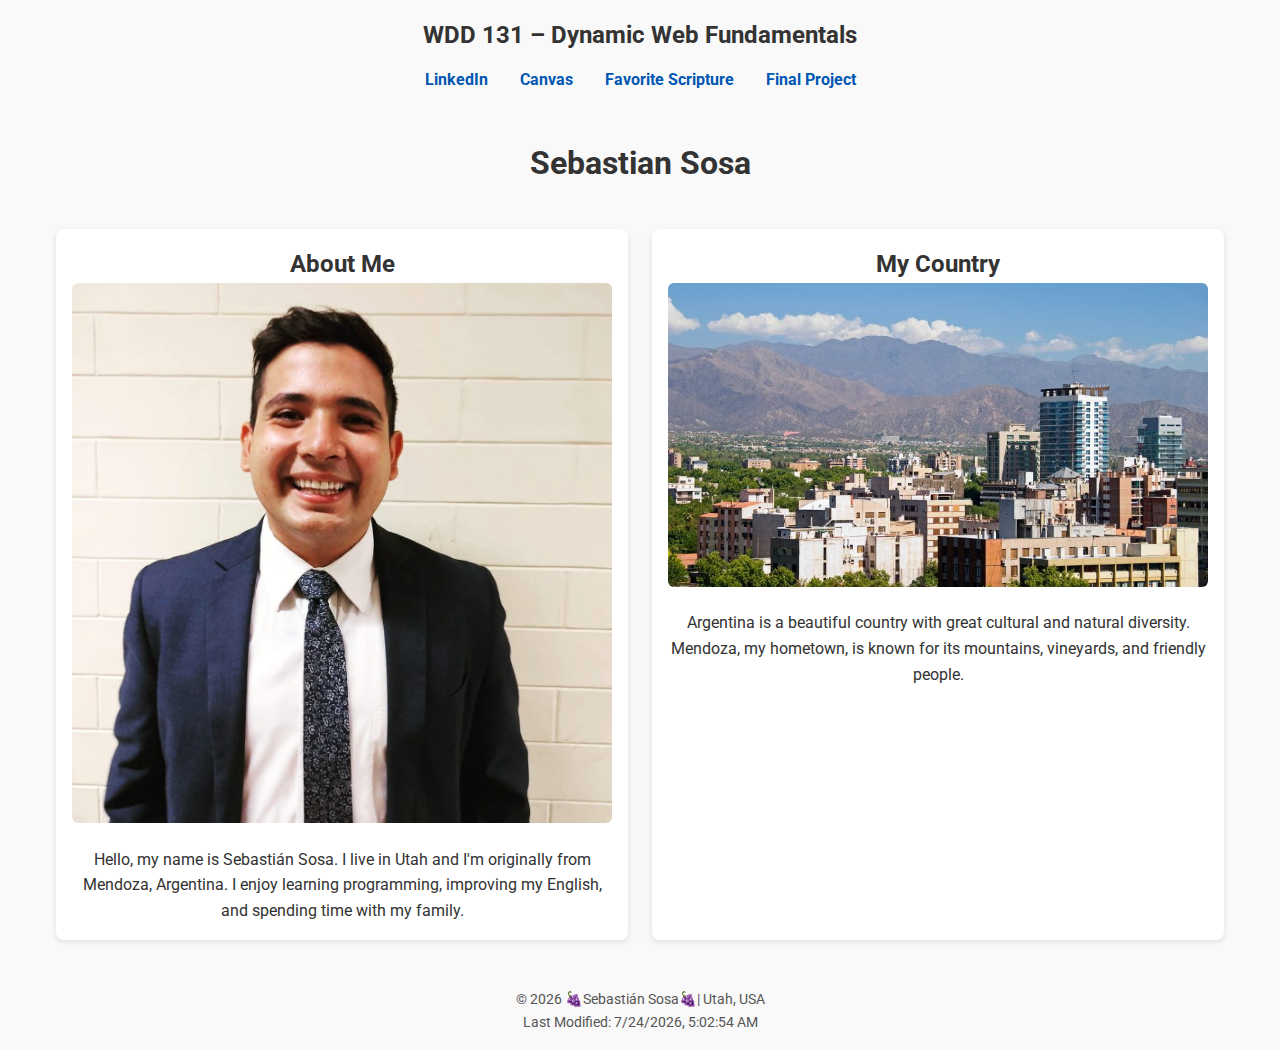
<file: index.html>
<!DOCTYPE html>
<html lang="en-US">

<head>
    <meta charset="UTF-8">
    <meta name="viewport" content="width=device-width, initial-scale=1.0">
    <title>WDD 131 – Dynamic Web Fundamentals – Sebastian Sosa</title>
    <meta name="description" content="WDD 131 – Fundamentals of Dynamic Web Development. Sebastián Sosa's website with links to course materials, projects, and study resources.">
    <meta name="author" content="Juan Diego Sebastian Sosa">
    <!--- google font -->
    <link rel="preconnect" href="https://fonts.googleapis.com">
    <link rel="preconnect" href="https://fonts.gstatic.com" crossorigin>
    <link href="https://fonts.googleapis.com/css2?family=Roboto&display=swap" rel="stylesheet">
    <!-- ccs and js -->
    <link rel="stylesheet" href="styles/base.css">
    <script src="scripts/getdates.js" defer></script>

    
</head>

<body>
    <header>
        <span id="course-title"> WDD 131 – Dynamic Web Fundamentals</span>
        <nav>
            <a href="https://www.linkedin.com/" target="_blank">LinkedIn</a>
            <a href="https://byupw.instructure.com/" target="_blank">Canvas</a>
            <a href="https://www.churchofjesuschrist.org/study/scriptures/bofm/alma/37.6-7" target="_blank">Favorite Scripture</a>
            <a href="#">Final Project</a>
        </nav>
    </header>
    <main>
        <h1>Sebastian Sosa</h1>
        <section class="card">
            <h2>About Me</h2>
            <img src="images/me.jpg" alt="Photo of Sebastian Sosa">
            <p>Hello, my name is Sebastián Sosa. I live in Utah and I'm originally from Mendoza, Argentina. I enjoy learning
            programming, improving my English, and spending time with my family.</p>
        </section>
        <section class="card">
            <h2>My Country</h2>
            <img src="images/mendoza-city.jpg" alt="city of mendoza">
            <p>Argentina is a beautiful country with great cultural and natural diversity.
            Mendoza, my hometown, is known for its mountains, vineyards, and friendly people.</p>

        </section>
    </main>
    <footer>
        <p>© <span id="currentyear"></span> 🍇Sebastián Sosa🍇| Utah, USA</p>
        <p id="lastModified"></p>
    </footer>



</body>

</html>
</file>
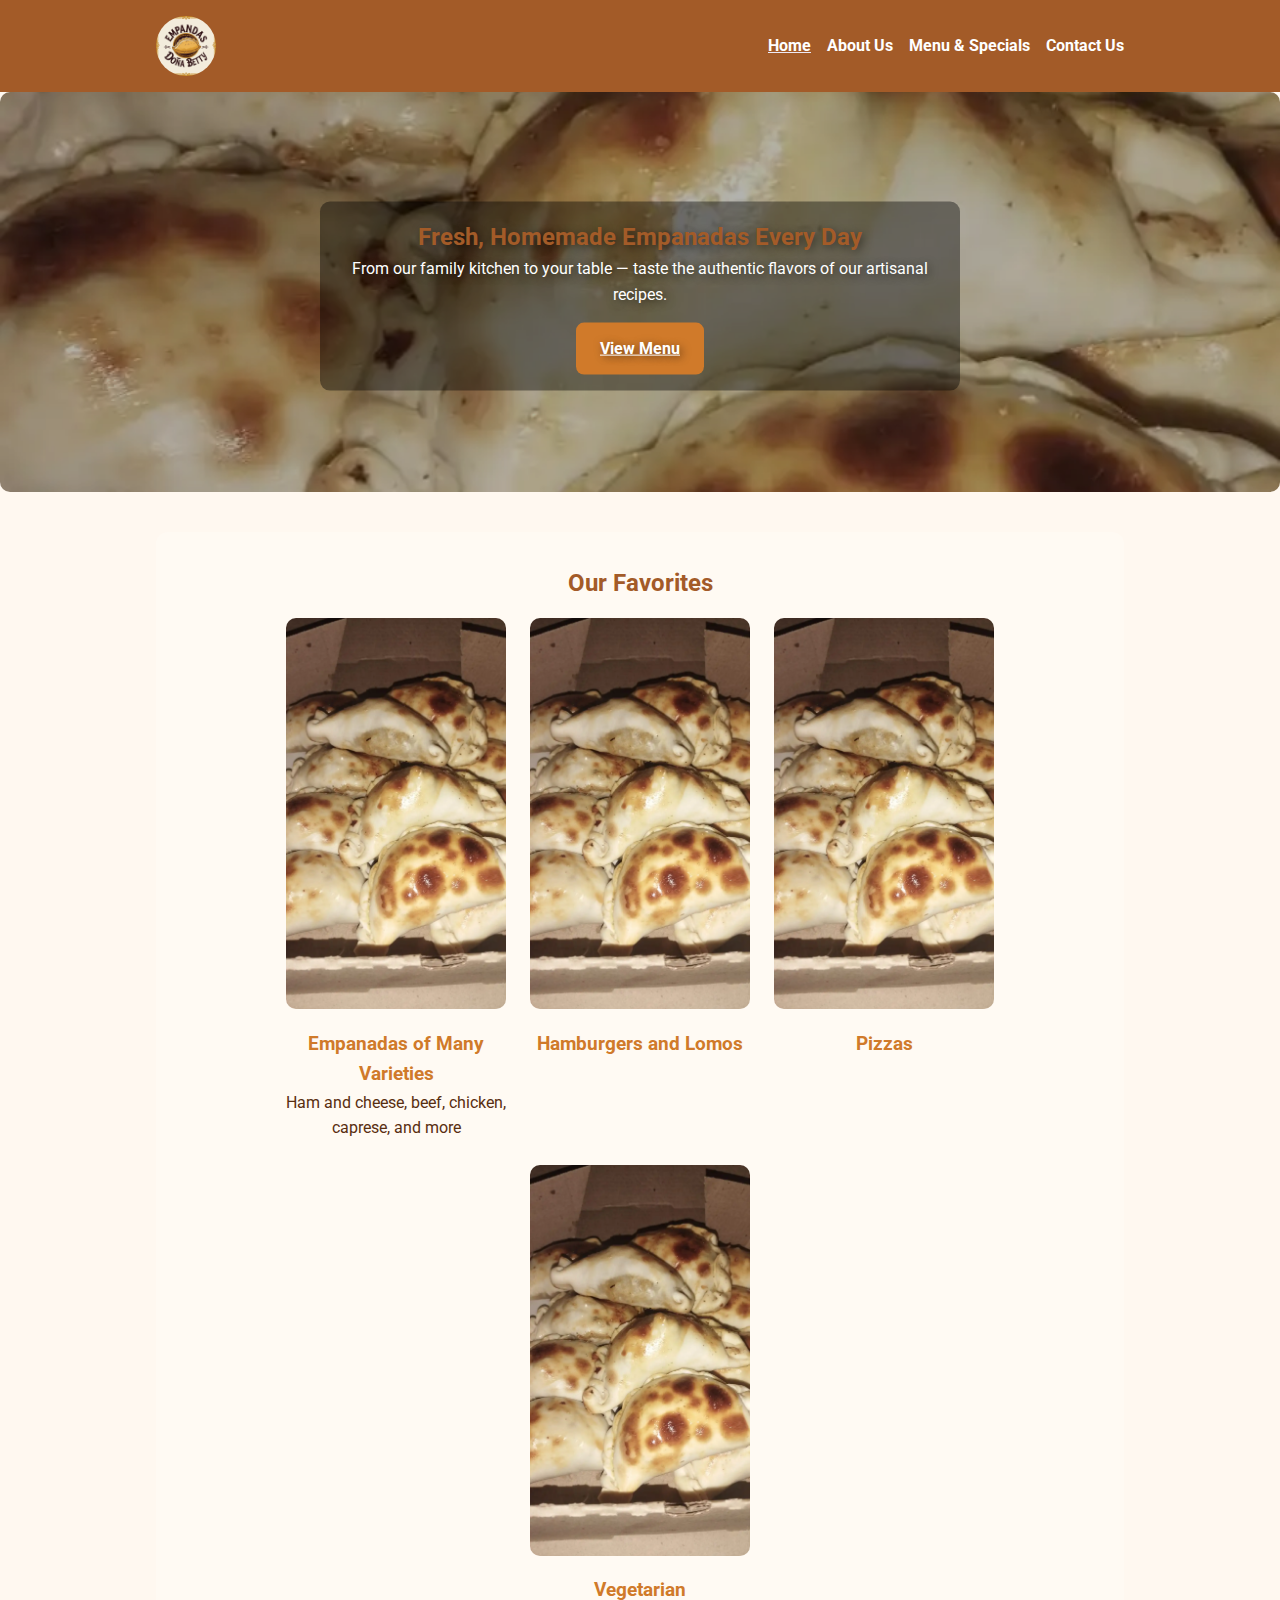
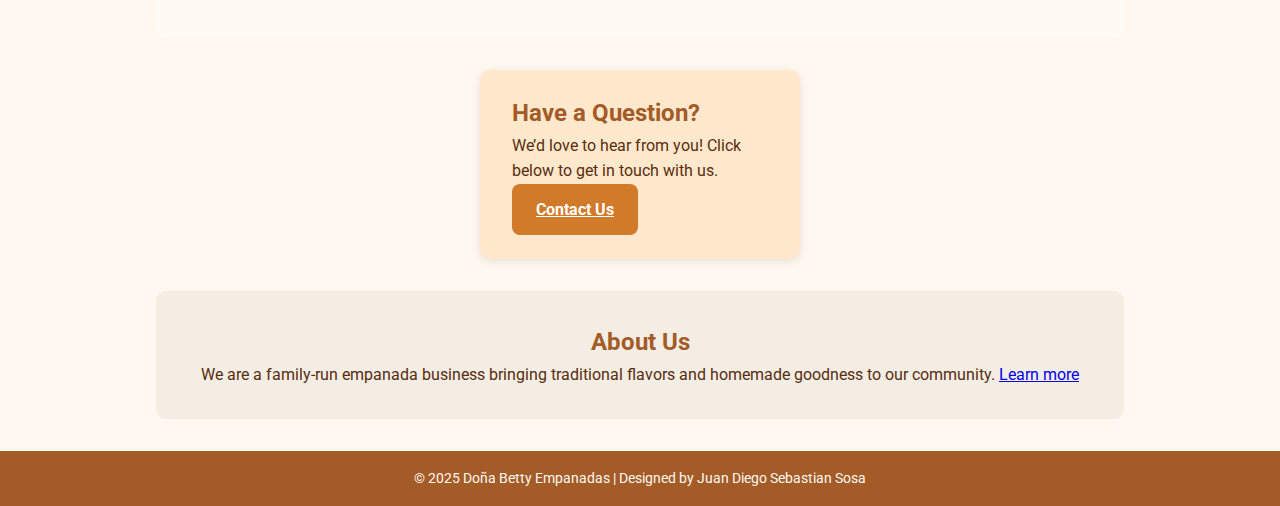
<file: project/index.html>
<!DOCTYPE html>
<html lang="en">

<head>
    <meta charset="UTF-8">
    <meta name="viewport" content="width=device-width, initial-scale=1.0">
    <title>Doña Betty Empanadas - Home</title>
    <meta name="description" content="Website for a small empanada business">
    <meta name="author" content="Juan Diego Sebastian Sosa">
    <link href="https://fonts.googleapis.com/css2?family=Roboto:wght@400;700&display=swap" rel="stylesheet">
    <link rel="stylesheet" href="styles/restaurant.css">
    <script src="scripts/restaurant.js" defer></script>
</head>

<body>

    <!-- Header -->
    <header>
        <div class="header-container">
            <div class="logo-title">
                <img src="images/logo.webp" alt="Doña Betty Logo">
                <h1>Doña Betty Empanadas</h1>
            </div>
            <nav>
                <div class="hamburger" id="hamburger">
                    <div></div>
                    <div></div>
                    <div></div>
                </div>
                <ul id="nav-links">
                    <li><a href="index.html">Home</a></li>
                    <li><a href="about.html">About Us</a></li>
                    <li><a href="menu.html">Menu & Specials</a></li>
                    <li><a href="contact.html">Contact Us</a></li>
                </ul>
            </nav>
        </div>
    </header>

    <!-- Hero Section -->
    <section id="hero-section" class="hero">
        <img src="images/empanada-hero.webp" alt="A delicious display of fresh empanadas" loading="lazy">
        <div class="hero-text">
            <h2>Fresh, Homemade Empanadas Every Day</h2>
            <p>From our family kitchen to your table — taste the authentic flavors of our artisanal recipes.</p>
            <a href="menu.html" class="btn">View Menu</a>
        </div>
    </section>

    <!-- Main Content -->
    <main>
        <!-- Featured Empanadas -->
        <section id="featured-section" class="featured">
            <h2>Our Favorites</h2>
            <div class="featured-items">
                <div class="item">
                    <img src="images/empanada-hero.webp" alt="Beef Empanada">
                    <h3>Empanadas of Many Varieties</h3>
                    <p>Ham and cheese, beef, chicken, caprese, and more</p>
                </div>
                <div class="item">
                    <img src="images/empanada-hero.webp" alt="hamburger and losoms">
                    <h3>Hamburgers and Lomos</h3>
                </div>
                <div class="item">
                    <img src="images/empanada-hero.webp" alt="pizza">
                    <h3>Pizzas</h3>
                </div>
                <div class="item">
                    <img src="images/empanada-hero.webp" alt="Vegetarian Empanada">
                    <h3>Vegetarian</h3>
                </div>
            </div>
        </section>

        <!-- Contact Box -->
        <section id="contact-box" class="contact-box">
            <h2>Have a Question?</h2>
            <p>We’d love to hear from you! Click below to get in touch with us.</p>
            <a href="contact.html" class="btn">Contact Us</a>
        </section>
        <!-- About Snippet -->
        <section id="about-snippet" class="about-snippet">
            <h2>About Us</h2>
            <p>We are a family-run empanada business bringing traditional flavors and homemade goodness to our
                community.
                <a href="about.html">Learn more</a>
            </p>
        </section>

    </main>

    <!-- Footer -->
    <footer>
        <p>© 2025 Doña Betty Empanadas | Designed by Juan Diego Sebastian Sosa</p>
    </footer>

</body>

</html>
</file>
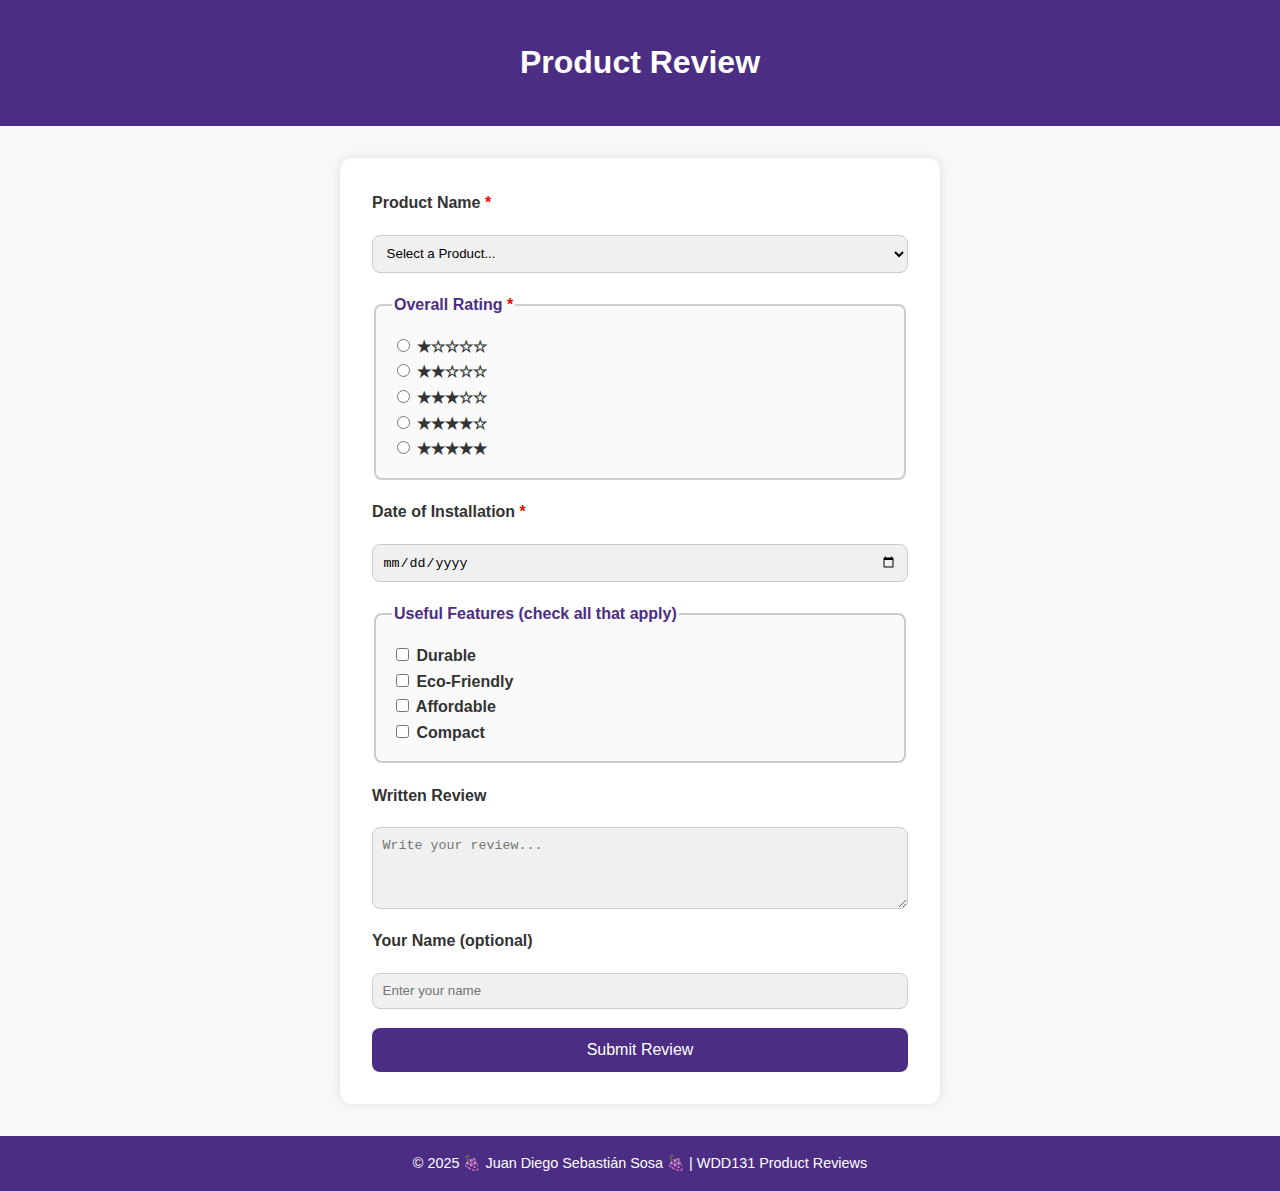
<file: form.html>
<!DOCTYPE html>
<html lang="en">

<head>
    <meta charset="UTF-8">
    <meta name="author" content="Juan Diego Sebastián Sosa">
    <meta name="description" content="Product Review Form for WDD131 by Juan Diego Sebastián Sosa">
    <meta name="viewport" content="width=device-width, initial-scale=1.0">
    <title>Product Review Form</title>
    <link rel="stylesheet" href="styles/form.css">
    <script src="scripts/form.js" defer></script>
</head>

<body>
    <header>
        <h1>Product Review</h1>
    </header>

    <main>
        <form method="get" action="review.html">
            <label for="productName">Product Name <span class="required">*</span></label>
            <select id="productName" name="productName" required>
                <option value="" disabled selected>Select a Product...</option>
            </select>

            <fieldset>
                <legend>Overall Rating <span class="required">*</span></legend>
                <label><input type="radio" name="rating" value="1" required> ★☆☆☆☆</label><br>
                <label><input type="radio" name="rating" value="2"> ★★☆☆☆</label><br>
                <label><input type="radio" name="rating" value="3"> ★★★☆☆</label><br>
                <label><input type="radio" name="rating" value="4"> ★★★★☆</label><br>
                <label><input type="radio" name="rating" value="5"> ★★★★★</label>
            </fieldset>

            <label for="installDate">Date of Installation <span class="required">*</span></label>
            <input type="date" id="installDate" name="installDate" required>

            <fieldset>
                <legend>Useful Features (check all that apply)</legend>
                <label><input type="checkbox" name="features" value="Durable"> Durable</label><br>
                <label><input type="checkbox" name="features" value="Eco-Friendly"> Eco-Friendly</label><br>
                <label><input type="checkbox" name="features" value="Affordable"> Affordable</label><br>
                <label><input type="checkbox" name="features" value="Compact"> Compact</label>
            </fieldset>

            <label for="reviewText">Written Review</label>
            <textarea id="reviewText" name="reviewText" rows="4" placeholder="Write your review..."></textarea>


            <label for="userName">Your Name (optional)</label>
            <input type="text" id="userName" name="userName" placeholder="Enter your name">

            <input type="submit" value="Submit Review">
        </form>
    </main>

    <footer>
        <p>&copy; 2025 🍇 Juan Diego Sebastián Sosa 🍇 | WDD131 Product Reviews</p>
    </footer>
</body>

</html>
</file>
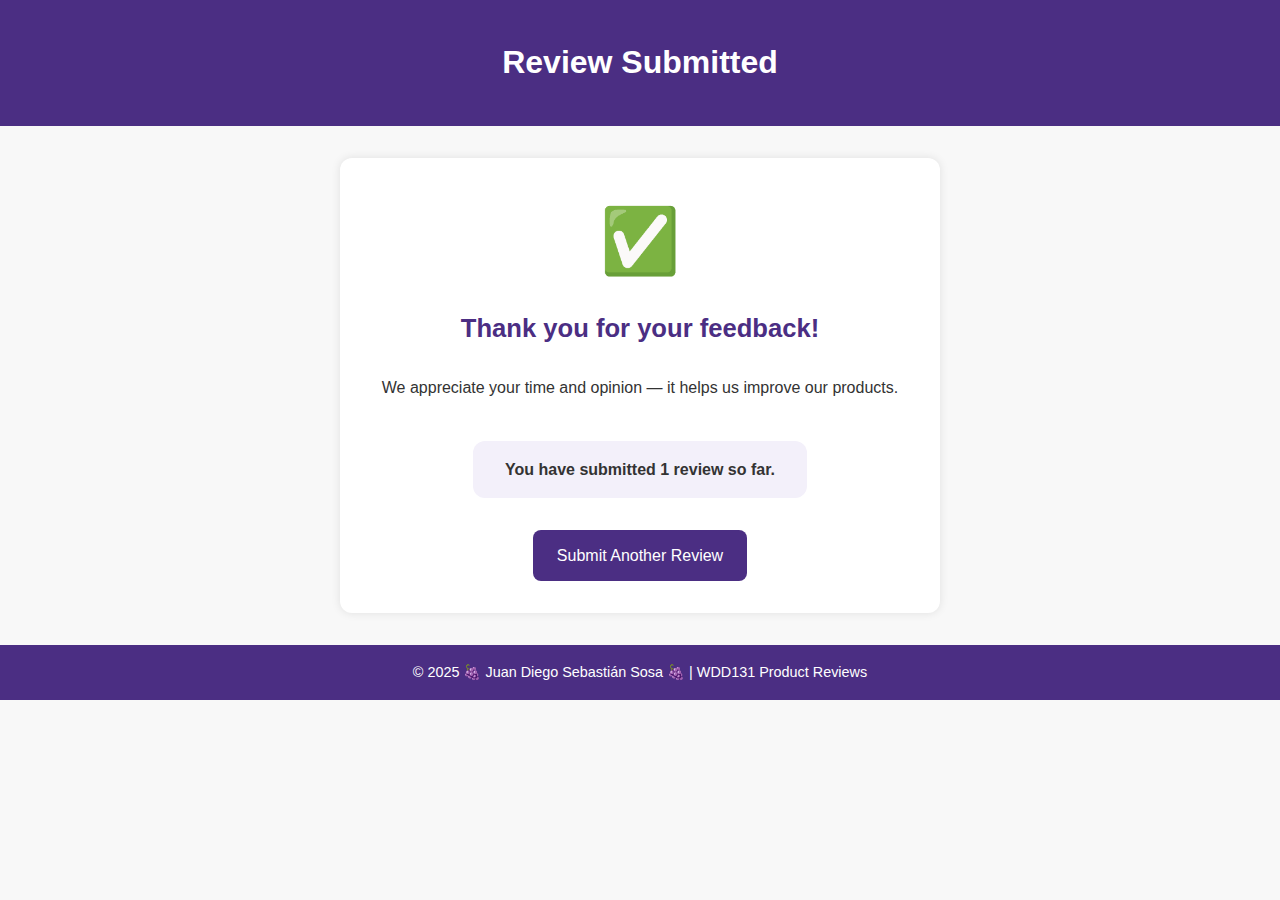
<file: review.html>
<!DOCTYPE html>
<html lang="en">

<head>
    <meta charset="UTF-8">
    <meta name="author" content="Juan Diego Sebastián Sosa">
    <meta name="description" content="Review Confirmation Page - WDD131">
    <meta name="viewport" content="width=device-width, initial-scale=1.0">
    <title>Review Confirmation</title>
    <link rel="stylesheet" href="styles/form.css">
    <style>
        main {
            text-align: center;
            padding: 2rem;
        }

        .success-icon {
            font-size: 4rem;
            color: #4CAF50;
            animation: pop 0.5s ease forwards;
        }

        @keyframes pop {
            0% {
                transform: scale(0);
                opacity: 0;
            }

            80% {
                transform: scale(1.1);
                opacity: 1;
            }

            100% {
                transform: scale(1);
            }
        }

        .thank-you {
            font-size: 1.6rem;
            font-weight: bold;
            color: #4b2e83;
            margin-top: 1rem;
        }

        #review-count {
            margin-top: 1.5rem;
            background: #f3f0fa;
            display: inline-block;
            padding: 1rem 2rem;
            border-radius: 12px;
            font-weight: 600;
            color: #333;
        }

        a {
            display: inline-block;
            margin-top: 2rem;
            color: white;
            background: #4b2e83;
            padding: 0.8rem 1.5rem;
            border-radius: 8px;
            text-decoration: none;
            transition: 0.3s ease;
        }

        a:hover {
            background: #372260;
        }
    </style>
</head>

<body>
    <header>
        <h1>Review Submitted</h1>
    </header>

    <main>
        <div class="success-icon">✅</div>
        <p class="thank-you">Thank you for your feedback!</p>
        <p>We appreciate your time and opinion — it helps us improve our products.</p>

        <div id="review-count"></div>

        <a href="form.html">Submit Another Review</a>
    </main>

    <footer>
        <p>&copy; 2025 🍇 Juan Diego Sebastián Sosa 🍇 | WDD131 Product Reviews</p>
    </footer>

    <script>
        let reviewCount = Number(localStorage.getItem("reviewCount")) || 0;
        reviewCount++;
        localStorage.setItem("reviewCount", reviewCount);

        document.getElementById("review-count").textContent =
            `You have submitted ${reviewCount} review${reviewCount > 1 ? 's' : ''} so far.`;
    </script>
</body>

</html>
</file>
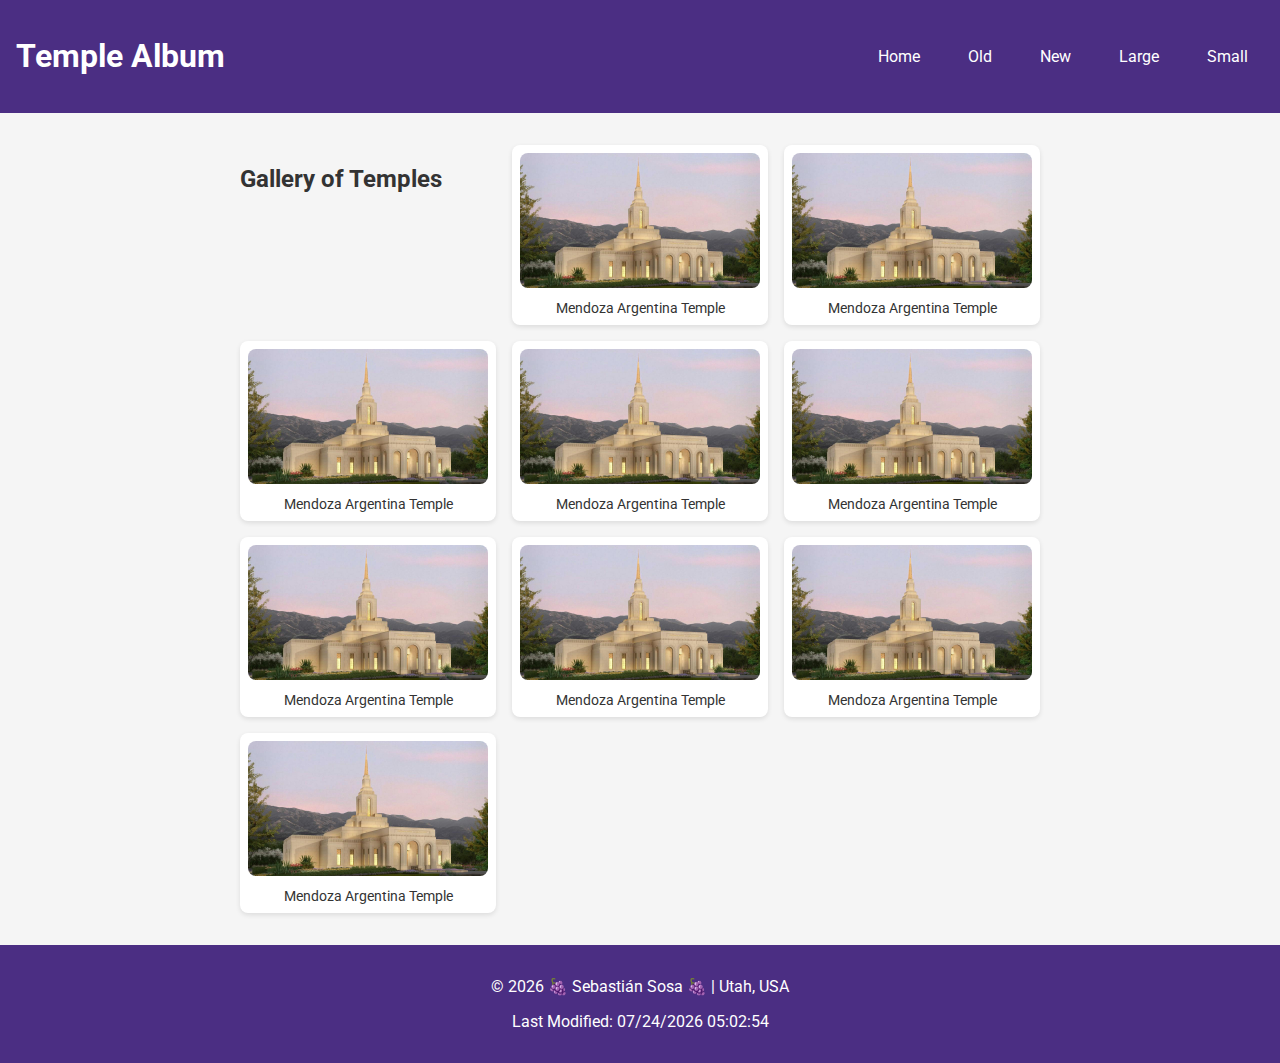
<file: temples.html>
<!DOCTYPE html>
<html lang="en-US">

<head>
    <meta charset="UTF-8">
    <meta name="viewport" content="width=device-width, initial-scale=1.0">
    <title>Temple Album</title>
    <meta name="description"
        content="WDD 131 Week 02 Assignment: build a responsive temple picture album page with a hamburger menu, multiple figure elements, and interactive JavaScript.">
    <meta name="author" content="Juan Diego Sebastián Sosa">
    <link href="https://fonts.googleapis.com/css2?family=Roboto:wght@400;700&display=swap" rel="stylesheet">
    <link rel="stylesheet" href="styles/temples.css">
    <link rel="stylesheet" href="styles/temples-large.css">
    <script src="scripts/temples.js" defer></script>
</head>

<body>
    <header>
        <h1>Temple Album</h1>
        <!-- Hamburger Menu Button -->
        <button id="menu-toggle" aria-label="Open Menu">☰</button>
        <nav id="main-nav">
            <a href="#">Home</a>
            <a href="#">Old</a>
            <a href="#">New</a>
            <a href="#">Large</a>
            <a href="#">Small</a>
        </nav>
    </header>

    <main>
        <h2>Gallery of Temples</h2>

        <figure>
            <img src="images/mendoza-argentina-temple.jpg" alt="Mendoza Argentina Temple front view">
            <figcaption>Mendoza Argentina Temple</figcaption>
        </figure>
        <figure>
            <img src="images/mendoza-argentina-temple.jpg" alt="Mendoza Temple side angle">
            <figcaption>Mendoza Argentina Temple</figcaption>
        </figure>
        <figure>
            <img src="images/mendoza-argentina-temple.jpg" alt="Mendoza Temple at sunset">
            <figcaption>Mendoza Argentina Temple</figcaption>
        </figure>
        <figure>
            <img src="images/mendoza-argentina-temple.jpg" alt="Mendoza Temple with mountains">
            <figcaption>Mendoza Argentina Temple</figcaption>
        </figure>
        <figure>
            <img src="images/mendoza-argentina-temple.jpg" alt="Close-up of Mendoza Temple entrance">
            <figcaption>Mendoza Argentina Temple</figcaption>
        </figure>
        <figure>
            <img src="images/mendoza-argentina-temple.jpg" alt="Aerial view of Mendoza Temple">
            <figcaption>Mendoza Argentina Temple</figcaption>
        </figure>
        <figure>
            <img src="images/mendoza-argentina-temple.jpg" alt="Mendoza Temple garden">
            <figcaption>Mendoza Argentina Temple</figcaption>
        </figure>
        <figure>
            <img src="images/mendoza-argentina-temple.jpg" alt="Night view of Mendoza Temple">
            <figcaption>Mendoza Argentina Temple</figcaption>
        </figure>
        <figure>
            <img src="images/mendoza-argentina-temple.jpg" alt="Mendoza Temple detail architecture">
            <figcaption>Mendoza Argentina Temple</figcaption>
        </figure>
    </main>

    <footer>
        <p>© <span id="currentyear"></span> 🍇 Sebastián Sosa 🍇 | Utah, USA</p>
        <p id="lastModified"></p>
    </footer>
</body>

</html>
</file>
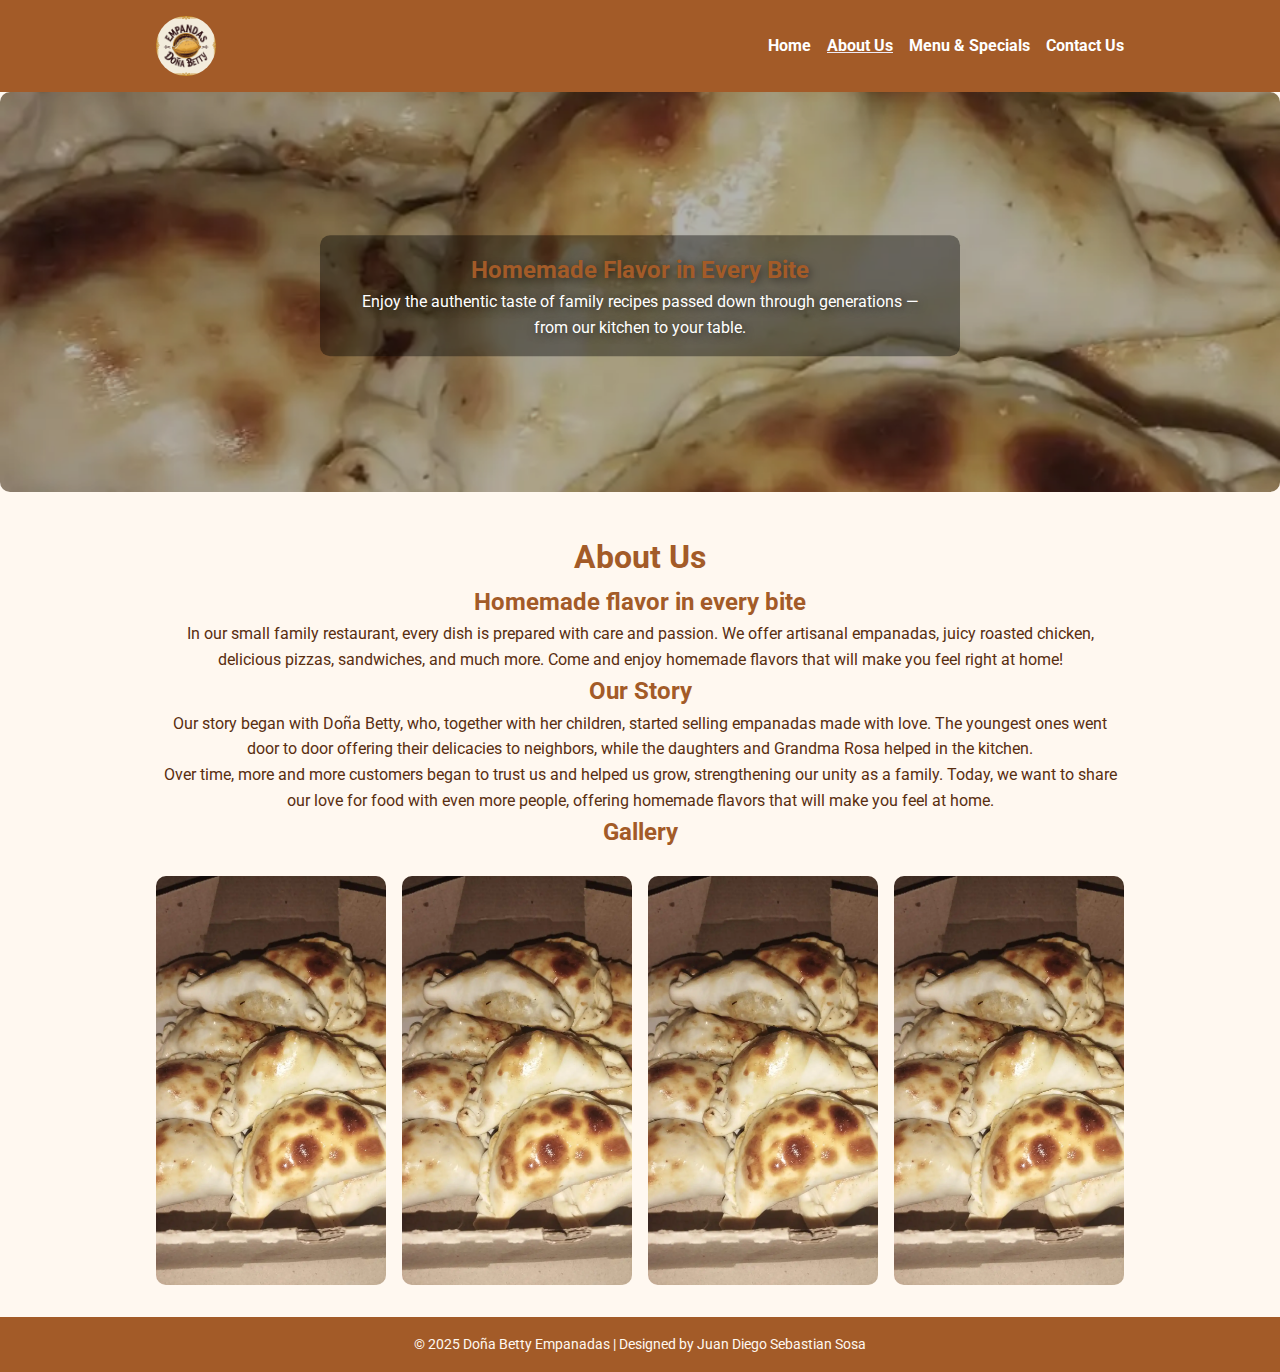
<file: project/about.html>
<!DOCTYPE html>
<html lang="en">

<head>
  <meta charset="UTF-8">
  <meta name="viewport" content="width=device-width, initial-scale=1.0">
  <title>Doña Betty Empanadas - About Us</title>
  <meta name="description" content="Website for a small empanada business">
  <meta name="author" content="Juan Diego Sebastian Sosa">
  <link href="https://fonts.googleapis.com/css2?family=Roboto:wght@400;700&display=swap" rel="stylesheet">
  <link rel="stylesheet" href="styles/restaurant.css">
  <script src="scripts/restaurant.js" defer></script>
</head>

<body>

  <!-- Header -->
  <header>
    <div class="header-container">
      <div class="logo-title">
        <img src="images/logo.webp" alt="Doña Betty Logo">
        <h1>Doña Betty Empanadas</h1>
      </div>
      <nav>
        <div class="hamburger" id="hamburger">
          <div></div>
          <div></div>
          <div></div>
        </div>
        <ul id="nav-links">
          <li><a href="index.html">Home</a></li>
          <li><a href="about.html">About Us</a></li>
          <li><a href="menu.html">Menu & Specials</a></li>
          <li><a href="contact.html">Contact Us</a></li>
        </ul>
      </nav>
    </div>
  </header>

  <!-- Hero Section -->
  <section class="hero">
    <img src="images/empanada-hero.webp" alt="A delicious display of fresh empanadas" loading="lazy">
    <div class="hero-text">
      <h2>Homemade Flavor in Every Bite</h2>
      <p>Enjoy the authentic taste of family recipes passed down through generations — from our kitchen to your table.
      </p>
    </div>
  </section>

  <!-- Main Content -->
  <main>
    <h1>About Us</h1>
    <h2>Homemade flavor in every bite</h2>
    <p>
      In our small family restaurant, every dish is prepared with care and passion.
      We offer artisanal empanadas, juicy roasted chicken, delicious pizzas, sandwiches, and much more.
      Come and enjoy homemade flavors that will make you feel right at home!
    </p>

    <h2>Our Story</h2>
    <p>
      Our story began with Doña Betty, who, together with her children, started selling empanadas made with love.
      The youngest ones went door to door offering their delicacies to neighbors, while the daughters and Grandma Rosa
      helped in the kitchen.
    </p>
    <p>
      Over time, more and more customers began to trust us and helped us grow, strengthening our unity as a family.
      Today, we want to share our love for food with even more people, offering homemade flavors that will make you feel
      at home.
    </p>

    <!-- Gallery Section -->
    <h2>Gallery</h2>
    <div class="gallery">
      <img src="images/empanada-hero.webp" alt="Fresh empanada 1">
      <img src="images/empanada-hero.webp" alt="Fresh empanada 2">
      <img src="images/empanada-hero.webp" alt="Fresh empanada 3">
      <img src="images/empanada-hero.webp" alt="Fresh empanada 4">
    </div>
  </main>

  <!-- Footer -->
  <footer>
    <p>© 2025 Doña Betty Empanadas | Designed by Juan Diego Sebastian Sosa</p>
  </footer>

</body>

</html>
</file>
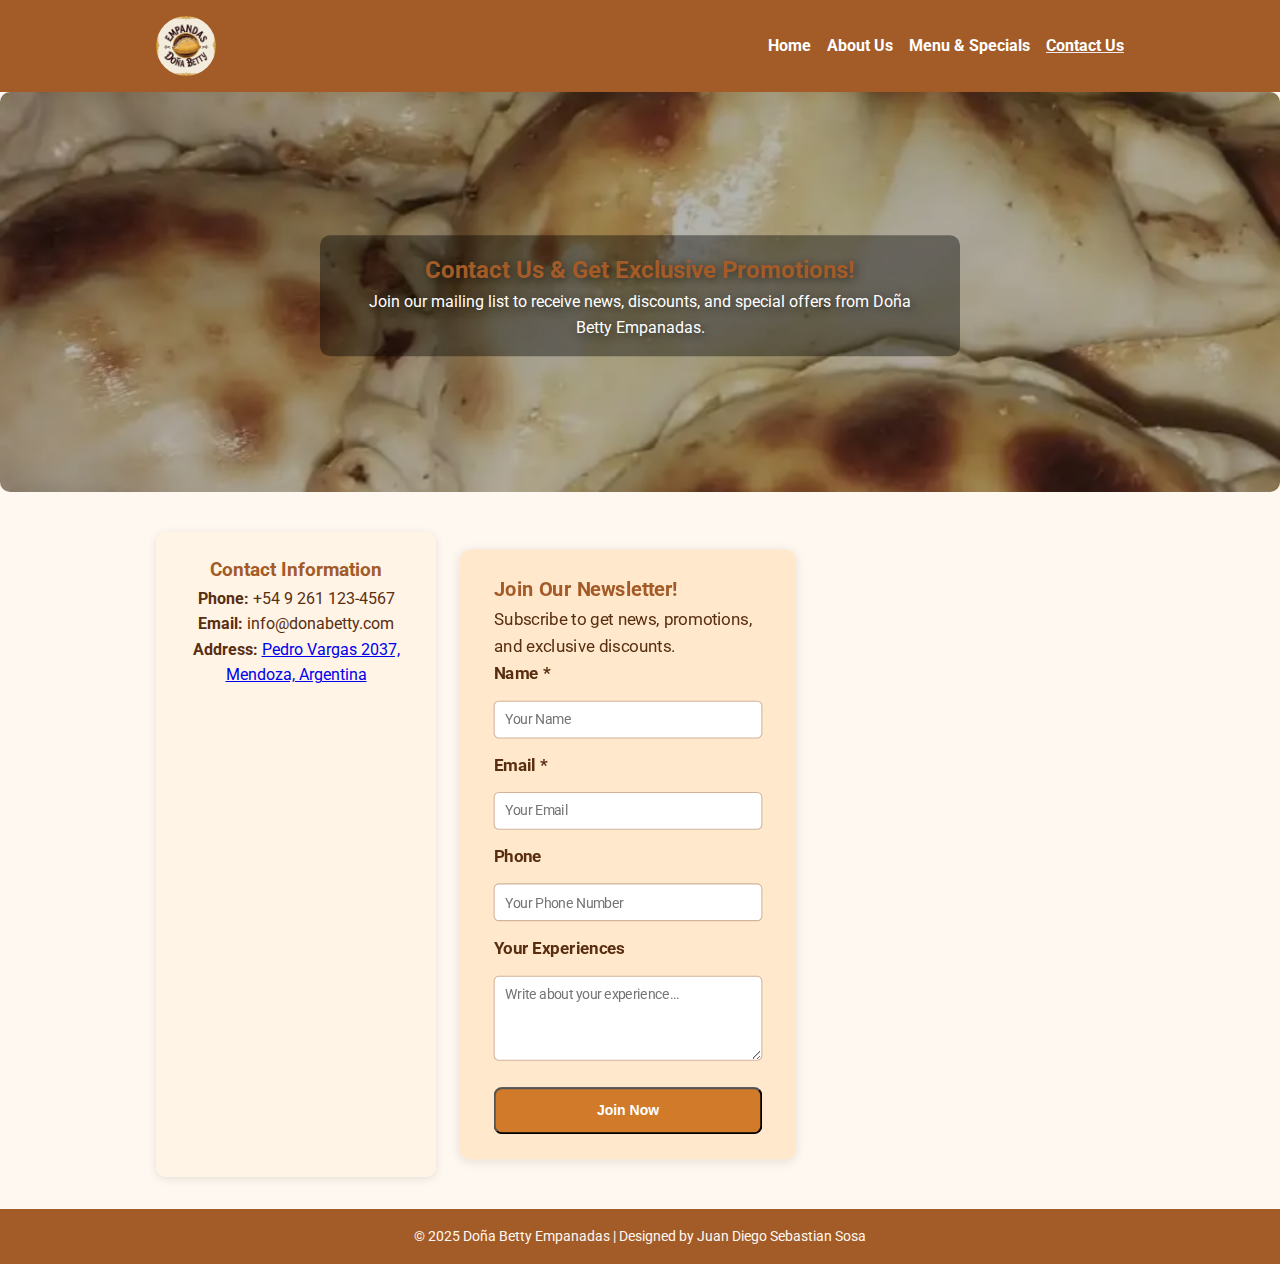
<file: project/contact.html>
<!DOCTYPE html>
<html lang="en">

<head>
    <meta charset="UTF-8">
    <meta name="viewport" content="width=device-width, initial-scale=1.0">
    <title>Doña Betty Empanadas - Contact</title>
    <meta name="description" content="Contact Doña Betty Empanadas">
    <meta name="author" content="Juan Diego Sebastian Sosa">
    <link href="https://fonts.googleapis.com/css2?family=Roboto:wght@400;700&display=swap" rel="stylesheet">
    <link rel="stylesheet" href="styles/restaurant.css">
    <script src="scripts/restaurant.js" defer></script>
</head>

<body>
    <!-- Header -->
    <header>
        <div class="header-container">
            <div class="logo-title">
                <img src="images/logo.webp" alt="Doña Betty Logo">
                <h1>Doña Betty Empanadas</h1>
            </div>
            <nav>
                <div class="hamburger" id="hamburger">
                    <div></div>
                    <div></div>
                    <div></div>
                </div>
                <ul id="nav-links">
                    <li><a href="index.html">Home</a></li>
                    <li><a href="about.html">About Us</a></li>
                    <li><a href="menu.html">Menu & Specials</a></li>
                    <li><a href="contact.html">Contact Us</a></li>
                </ul>
            </nav>
        </div>
    </header>

    <!-- Hero Section -->
    <section class="hero">
        <img src="images/empanada-hero.webp" alt="Fresh Empanadas" loading="lazy">
        <div class="hero-text">
            <h2>Contact Us & Get Exclusive Promotions!</h2>
            <p>Join our mailing list to receive news, discounts, and special offers from Doña Betty Empanadas.</p>
        </div>
    </section>

    <!-- Main Content -->
    <main>
        <section class="contact-section">
            <div class="contact-container">

                <!-- Contact Info -->
                <div id="contact-info" class="contact-info-box">
                    <h3>Contact Information</h3>
                    <p><strong>Phone:</strong> +54 9 261 123-4567</p>
                    <p><strong>Email:</strong> info@donabetty.com</p>
                    <p><strong>Address:</strong>
                        <a href="https://maps.app.goo.gl/4qWgoNfpVUkcvffp6" target="_blank" rel="noopener noreferrer">
                            Pedro Vargas 2037, Mendoza, Argentina
                        </a>
                    </p>
                </div>

                <!-- Form Box -->
                <div id="form-box" class="contact-box">
                    <h3>Join Our Newsletter!</h3>
                    <p>Subscribe to get news, promotions, and exclusive discounts.</p>
                    <form id="contact-form" action="#" method="post">
                        <label for="name">Name *</label>
                        <input type="text" id="name" name="name" placeholder="Your Name" required>

                        <label for="email">Email *</label>
                        <input type="email" id="email" name="email" placeholder="Your Email" required>

                        <label for="phone">Phone</label>
                        <input type="tel" id="phone" name="phone" placeholder="Your Phone Number">

                        <label for="experience">Your Experiences</label>
                        <textarea id="experience" name="experience" placeholder="Write about your experience..."
                            rows="4"></textarea>

                        <button type="submit" class="btn">Join Now</button>
                    </form>
                </div>

            </div>
        </section>
    </main>

    <!-- Footer -->
    <footer>
        <p>© 2025 Doña Betty Empanadas | Designed by Juan Diego Sebastian Sosa</p>
    </footer>
</body>

</html>
</file>
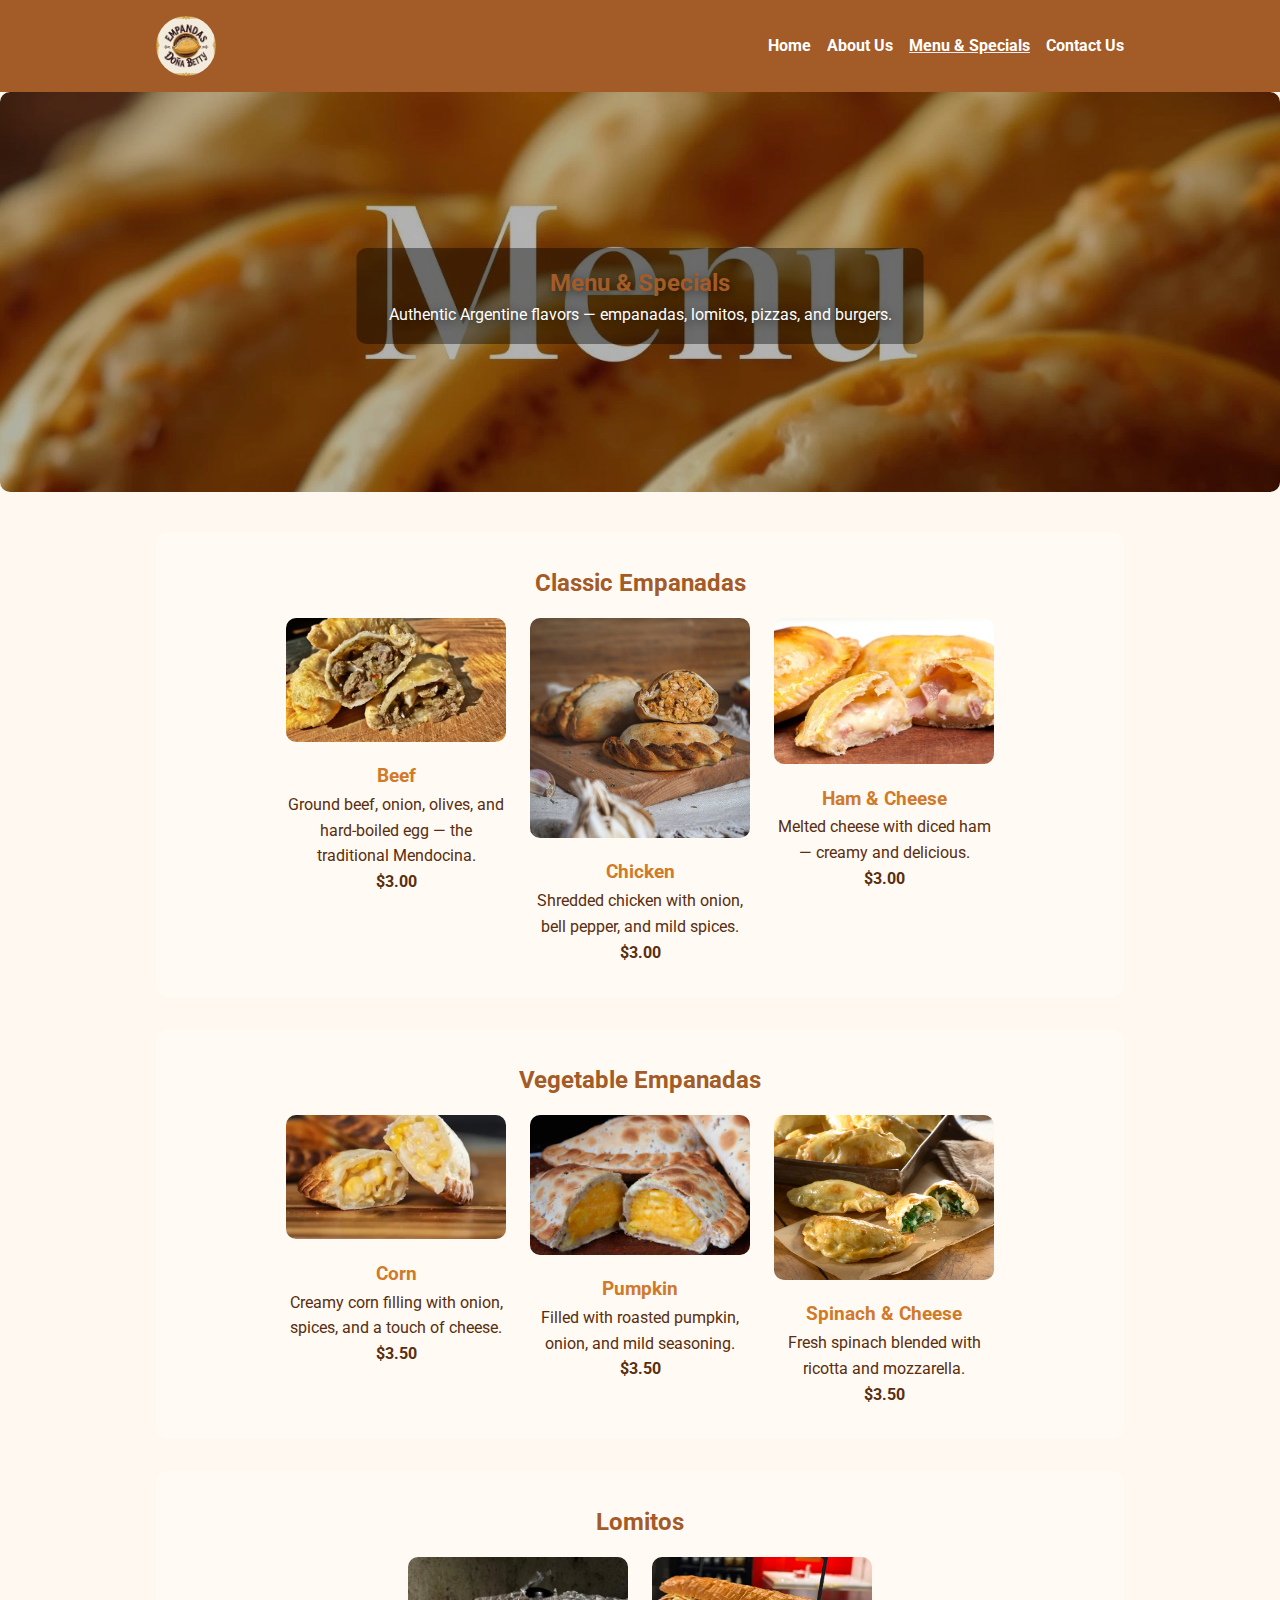
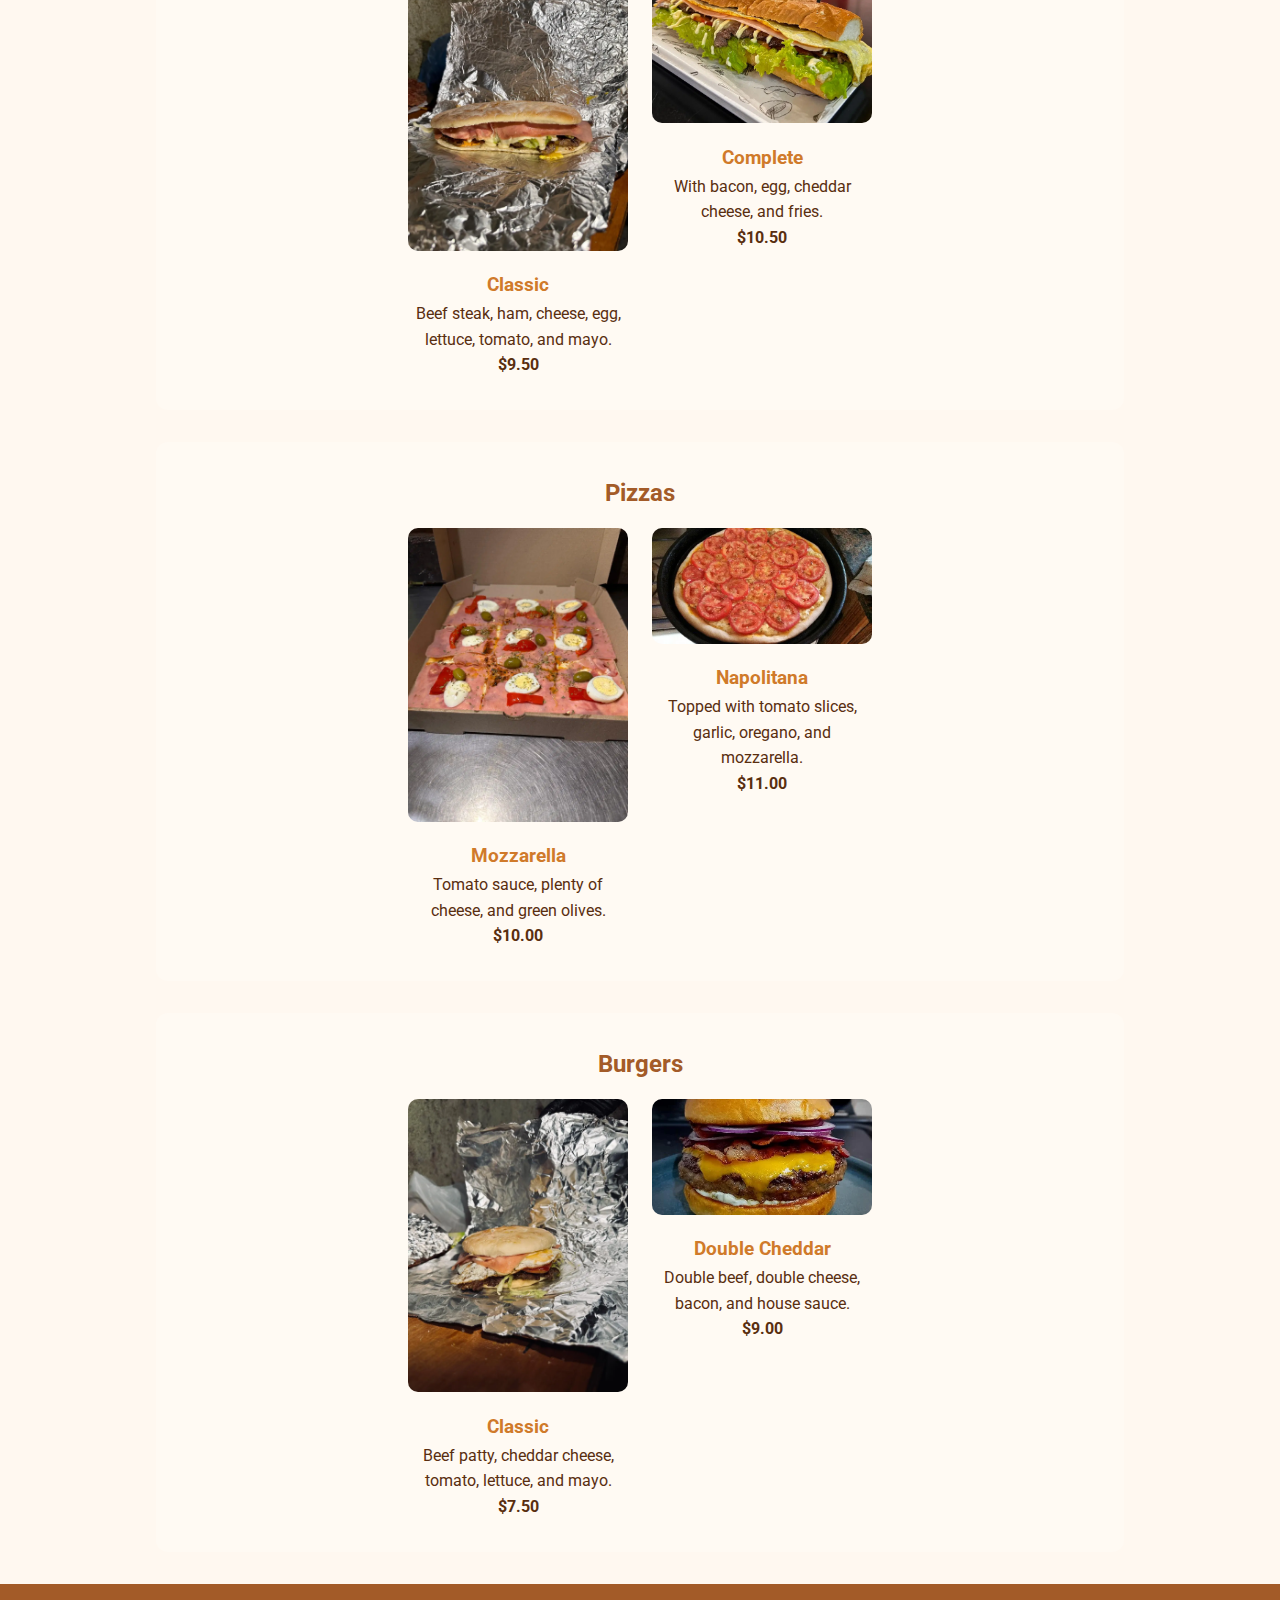
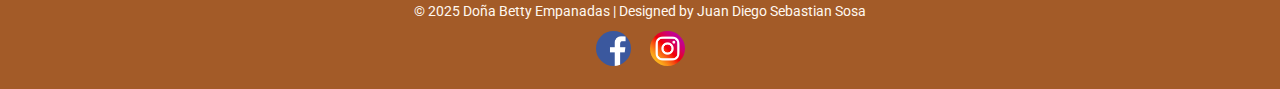
<file: project/menu.html>
<!DOCTYPE html>
<html lang="en">

<head>
    <meta charset="UTF-8">
    <meta name="viewport" content="width=device-width, initial-scale=1.0">
    <title>Doña Betty Empanadas - Menu</title>
    <meta name="description" content="Menu and specialties at Doña Betty Empanadas">
    <meta name="author" content="Juan Diego Sebastian Sosa">
    <link href="https://fonts.googleapis.com/css2?family=Roboto:wght@400;700&display=swap" rel="stylesheet">
    <link rel="stylesheet" href="styles/restaurant.css">
    <script src="scripts/restaurant.js" defer></script>
</head>

<body>

    <!-- Header -->
    <header>
        <div class="header-container">
            <div class="logo-title">
                <img src="images/logo.webp" alt="Doña Betty Logo">
                <h1>Doña Betty Empanadas</h1>
            </div>
            <nav>
                <div class="hamburger" id="hamburger">
                    <div></div>
                    <div></div>
                    <div></div>
                </div>
                <ul id="nav-links">
                    <li><a href="index.html">Home</a></li>
                    <li><a href="about.html">About Us</a></li>
                    <li><a href="menu.html">Menu & Specials</a></li>
                    <li><a href="contact.html">Contact Us</a></li>
                   
                </ul>
            </nav>
        </div>
    </header>

    <!-- Hero Section -->
    <section class="hero">
        <img src="images/menu-hero.webp" alt="Empanadas" loading="lazy">
        <div class="hero-text">
            <h2>Menu & Specials</h2>
            <p>Authentic Argentine flavors — empanadas, lomitos, pizzas, and burgers.</p>
        </div>
    </section>

    <!-- Main Content -->
    <main>
        <!-- Classic Empanadas -->
        <section class="featured">
            <h2>Classic Empanadas</h2>
            <div class="featured-items">
                <div class="item">
                    <img src="images/beef-empanada.webp" alt="Beef empanada" loading="lazy">
                    <h3>Beef</h3>
                    <p>Ground beef, onion, olives, and hard-boiled egg — the traditional Mendocina.</p>
                    <p><strong>$3.00</strong></p>
                </div>
                <div class="item">
                    <img src="images/chicken-empanada.webp" alt="Chicken empanada" loading="lazy">
                    <h3>Chicken</h3>
                    <p>Shredded chicken with onion, bell pepper, and mild spices.</p>
                    <p><strong>$3.00</strong></p>
                </div>
                <div class="item">
                    <img src="images/ham-cheese-empanada.webp" alt="Ham and cheese empanada" loading="lazy">
                    <h3>Ham & Cheese</h3>
                    <p>Melted cheese with diced ham — creamy and delicious.</p>
                    <p><strong>$3.00</strong></p>
                </div>
            </div>
        </section>

        <!-- Vegetable Empanadas -->
        <section class="featured">
            <h2>Vegetable Empanadas</h2>
            <div class="featured-items">
                <div class="item">
                    <img src="images/corn-empanada.webp" alt="Corn empanada" loading="lazy">
                    <h3>Corn</h3>
                    <p>Creamy corn filling with onion, spices, and a touch of cheese.</p>
                    <p><strong>$3.50</strong></p>
                </div>
                <div class="item">
                    <img src="images/pumpkin-empanada.webp" alt="Pumpkin empanada" loading="lazy">
                    <h3>Pumpkin</h3>
                    <p>Filled with roasted pumpkin, onion, and mild seasoning.</p>
                    <p><strong>$3.50</strong></p>
                </div>
                <div class="item">
                    <img src="images/spinach-cheese-empanada.webp" alt="Spinach and cheese empanada" loading="lazy">
                    <h3>Spinach & Cheese</h3>
                    <p>Fresh spinach blended with ricotta and mozzarella.</p>
                    <p><strong>$3.50</strong></p>
                </div>
            </div>
        </section>

        <!-- Lomitos -->
        <section class="featured">
            <h2>Lomitos</h2>
            <div class="featured-items">
                <div class="item">
                    <img src="images/classic-lomito.webp" alt="Classic lomito" loading="lazy">
                    <h3>Classic</h3>
                    <p>Beef steak, ham, cheese, egg, lettuce, tomato, and mayo.</p>
                    <p><strong>$9.50</strong></p>
                </div>
                <div class="item">
                    <img src="images/complete-lomito.webp" alt="Complete lomito" loading="lazy">
                    <h3>Complete</h3>
                    <p>With bacon, egg, cheddar cheese, and fries.</p>
                    <p><strong>$10.50</strong></p>
                </div>
            </div>
        </section>

        <!-- Pizzas -->
        <section class="featured">
            <h2>Pizzas</h2>
            <div class="featured-items">
                <div class="item">
                    <img src="images/mozzarella-pizza.webp" alt="Mozzarella pizza" loading="lazy">
                    <h3>Mozzarella</h3>
                    <p>Tomato sauce, plenty of cheese, and green olives.</p>
                    <p><strong>$10.00</strong></p>
                </div>
                <div class="item">
                    <img src="images/napolitana-pizza.webp" alt="Napolitana pizza" loading="lazy">
                    <h3>Napolitana</h3>
                    <p>Topped with tomato slices, garlic, oregano, and mozzarella.</p>
                    <p><strong>$11.00</strong></p>
                </div>
            </div>
        </section>

        <!-- Burgers -->
        <section class="featured">
            <h2>Burgers</h2>
            <div class="featured-items">
                <div class="item">
                    <img src="images/classic-burger.webp" alt="Classic burger" loading="lazy">
                    <h3>Classic</h3>
                    <p>Beef patty, cheddar cheese, tomato, lettuce, and mayo.</p>
                    <p><strong>$7.50</strong></p>
                </div>
                <div class="item">
                    <img src="images/double-cheddar-burger.webp" alt="Double cheddar burger" loading="lazy">
                    <h3>Double Cheddar</h3>
                    <p>Double beef, double cheese, bacon, and house sauce.</p>
                    <p><strong>$9.00</strong></p>
                </div>
            </div>
        </section>

    </main>

    <!-- Footer -->
    <footer>
        <p>© 2025 Doña Betty Empanadas | Designed by Juan Diego Sebastian Sosa</p>
        <div class="footer-social">
            <a href="https://www.facebook.com/" target="_blank" rel="noopener noreferrer">
                <img src="images/facebook.jpg" alt="Facebook" />
            </a>
            <a href="https://www.instagram.com/" target="_blank" rel="noopener noreferrer">
                <img src="images/instagram.jpg" alt="Instagram" />
            </a>
        </div>
    </footer>

</body>

</html>
</file>
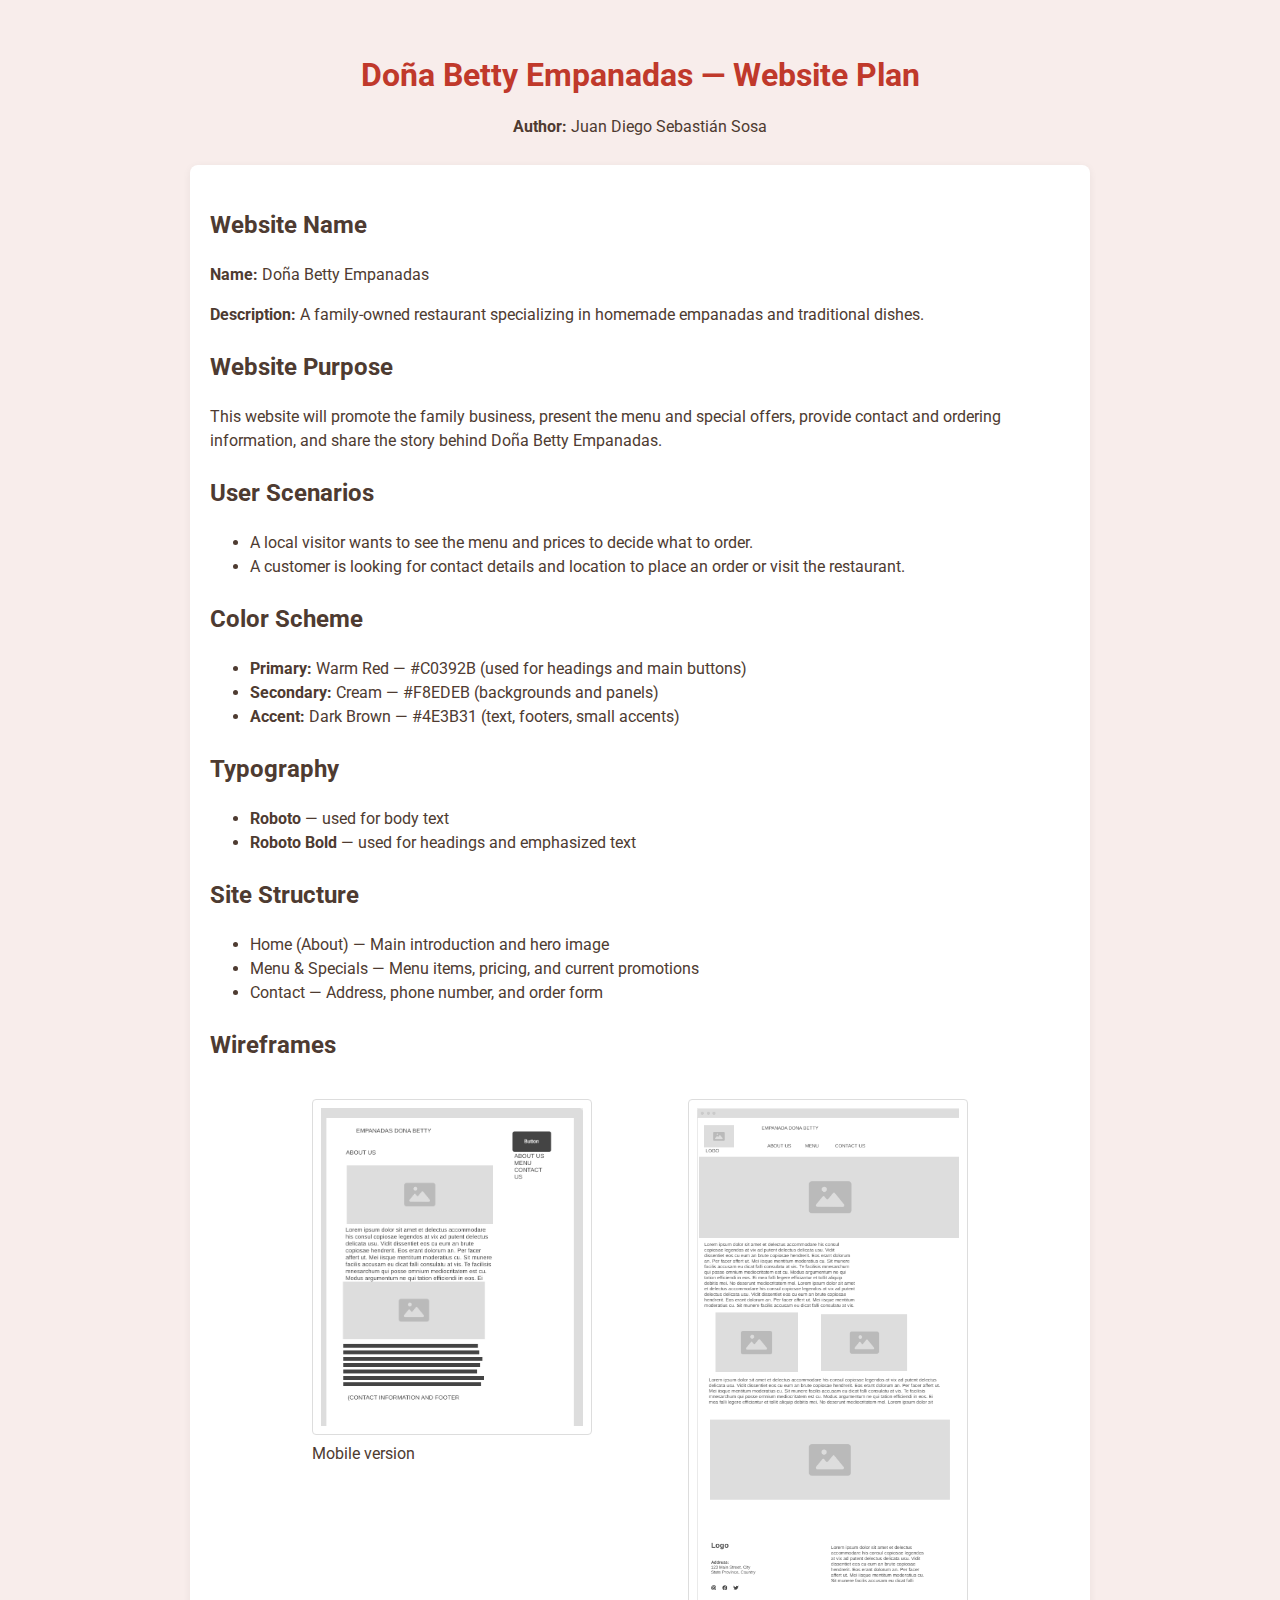
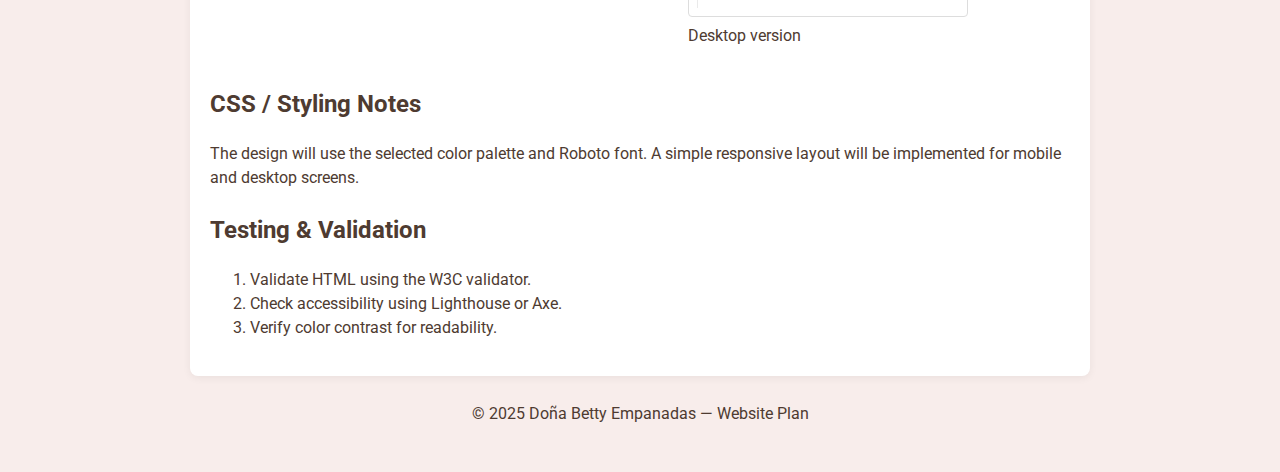
<file: project/siteplan.html>
<!DOCTYPE html>
<html lang="en">

<head>
    <meta charset="utf-8" />
    <meta name="viewport" content="width=device-width,initial-scale=1" />
    <title>Doña Betty Empanadas — Website Plan</title>
    <meta name="description" content="Website planning document for Doña Betty Empanadas" />
    <link href="https://fonts.googleapis.com/css2?family=Roboto:wght@400;700&display=swap" rel="stylesheet">
    <link rel="stylesheet" href="styles/siteplan.css">
</head>

<body>
    <header>
        <h1>Doña Betty Empanadas — Website Plan</h1>
        <p><strong>Author:</strong> Juan Diego Sebastián Sosa</p>
    </header>

    <main>
        <section id="site-name">
            <h2>Website Name</h2>
            <p><strong>Name:</strong> Doña Betty Empanadas</p>
            <p><strong>Description:</strong> A family-owned restaurant specializing in homemade empanadas and
                traditional dishes.</p>
        </section>

        <section id="purpose">
            <h2>Website Purpose</h2>
            <p>This website will promote the family business, present the menu and special offers, provide contact and
                ordering information, and share the story behind Doña Betty Empanadas.</p>
        </section>

        <section id="scenarios">
            <h2>User Scenarios</h2>
            <ul>
                <li>A local visitor wants to see the menu and prices to decide what to order.</li>
                <li>A customer is looking for contact details and location to place an order or visit the restaurant.
                </li>
            </ul>
        </section>

        <section id="colors">
            <h2>Color Scheme</h2>
            <ul>
                <li><strong>Primary:</strong> Warm Red — #C0392B (used for headings and main buttons)</li>
                <li><strong>Secondary:</strong> Cream — #F8EDEB (backgrounds and panels)</li>
                <li><strong>Accent:</strong> Dark Brown — #4E3B31 (text, footers, small accents)</li>
            </ul>
        </section>

        <section id="typography">
            <h2>Typography</h2>
            <ul>
                <li><strong>Roboto</strong> — used for body text</li>
                <li><strong>Roboto Bold</strong> — used for headings and emphasized text</li>
            </ul>
        </section>

        <section id="sitemap">
            <h2>Site Structure</h2>
            <ul>
                <li>Home (About) — Main introduction and hero image</li>
                <li>Menu & Specials — Menu items, pricing, and current promotions</li>
                <li>Contact — Address, phone number, and order form</li>
            </ul>
        </section>

        <section id="wireframes">
            <h2>Wireframes</h2>
            <div class="wireframes">
                <figure>
                    <img src="images/wireframe-mobile.png" alt="Mobile view wireframe">
                    <figcaption>Mobile version</figcaption>
                </figure>
                <figure>
                    <img src="images/wireframe-desktop.png" alt="Desktop view wireframe">
                    <figcaption>Desktop version</figcaption>
                </figure>
            </div>
        </section>

        <section id="css-notes">
            <h2>CSS / Styling Notes</h2>
            <p>The design will use the selected color palette and Roboto font. A simple responsive layout will be
                implemented for mobile and desktop screens.</p>
        </section>

        <section id="testing">
            <h2>Testing & Validation</h2>
            <ol>
                <li>Validate HTML using the W3C validator.</li>
                <li>Check accessibility using Lighthouse or Axe.</li>
                <li>Verify color contrast for readability.</li>
            </ol>
        </section>

    </main>

    <footer>
        <p>© 2025 Doña Betty Empanadas — Website Plan</p>
    </footer>
</body>

</html>
</file>
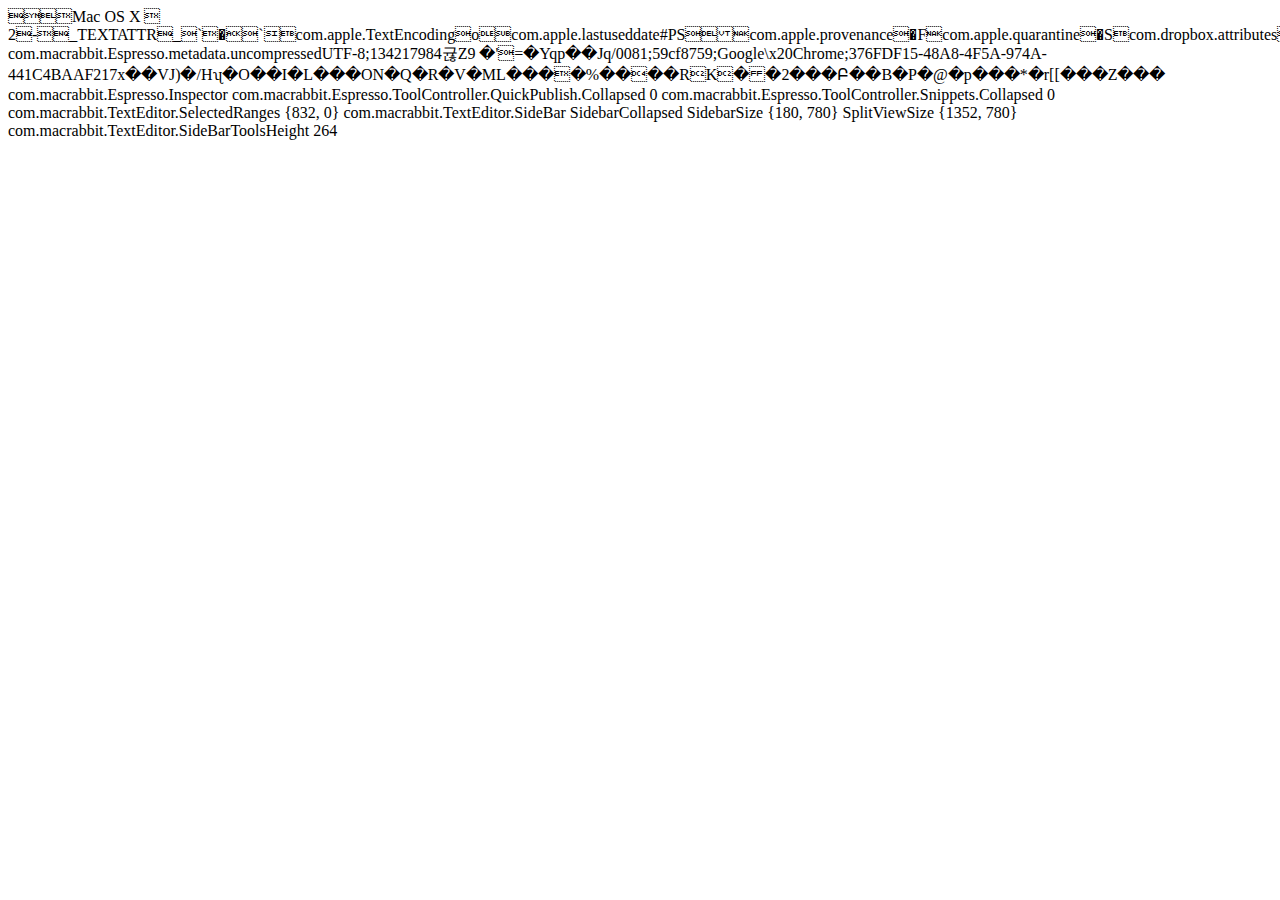
<file: W5/__MACOSX/Form-start/._index.html>
    Mac OS X            	   2  -     _    TEXT                              ATTR      _  `  �                 `     com.apple.TextEncoding     o     com.apple.lastuseddate#PS           com.apple.provenance   �   F  com.apple.quarantine   �   S  com.dropbox.attributes     #  <  -com.macrabbit.Espresso.metadata.uncompressed UTF-8;134217984귢Z    9	�'      =�Yqp��Jq/0081;59cf8759;Google\x20Chrome;376FDF15-48A8-4F5A-974A-441C4BAAF217 x��VJ)�/Hʯ�O��I�L���ON�Q�R�V�ML����%����RK��2���Բ��B�P�@�p���*�r[[���Z ���<?xml version="1.0" encoding="UTF-8"?>
<!DOCTYPE plist PUBLIC "-//Apple//DTD PLIST 1.0//EN" "http://www.apple.com/DTDs/PropertyList-1.0.dtd">
<plist version="1.0">
<dict>
	<key>com.macrabbit.Espresso.Inspector</key>
	<dict>
		<key>com.macrabbit.Espresso.ToolController.QuickPublish.Collapsed</key>
		<integer>0</integer>
		<key>com.macrabbit.Espresso.ToolController.Snippets.Collapsed</key>
		<integer>0</integer>
	</dict>
	<key>com.macrabbit.TextEditor.SelectedRanges</key>
	<array>
		<string>{832, 0}</string>
	</array>
	<key>com.macrabbit.TextEditor.SideBar</key>
	<dict>
		<key>SidebarCollapsed</key>
		<true/>
		<key>SidebarSize</key>
		<string>{180, 780}</string>
		<key>SplitViewSize</key>
		<string>{1352, 780}</string>
	</dict>
	<key>com.macrabbit.TextEditor.SideBarToolsHeight</key>
	<real>264</real>
</dict>
</plist>
</file>
<file: project/styles/restaurant.css>
/* ===============================
   Global Variables
================================= */
:root {
    --primary: #a35b28;
    --secondary: #fff8f0;
    --accent: #592e10;
    --highlight: #d07a2a;
    --font-main: "Roboto", sans-serif;
}

/* ===============================
   Reset & Base
================================= */
* {
    margin: 0;
    padding: 0;
    box-sizing: border-box;
}

body {
    font-family: var(--font-main);
    background-color: var(--secondary);
    color: var(--accent);
    line-height: 1.6;
}

img {
    max-width: 100%;
    height: auto;
    border-radius: 10px;
}

h1,
h2,
h3 {
    color: var(--primary);
}

/* ===============================
   Header & Navigation
================================= */
header {
    background-color: var(--primary);
    color: white;
    padding: 1rem 0;
}

.header-container {
    display: flex;
    align-items: center;
    justify-content: space-between;
    max-width: 1000px;
    margin: 0 auto;
    padding: 0 1rem;
}

.logo-title {
    display: flex;
    align-items: center;
    gap: 0.5rem;
}

header img {
    width: 60px;
    height: 60px;
    border-radius: 50%;
    object-fit: cover;
}

header h1 {
    font-weight: 700;
    font-size: 1.5rem;
}

/* Navigation */
nav ul {
    display: flex;
    list-style: none;
    gap: 1rem;
    position: relative;
    z-index: 1000;
}

nav a {
    color: white;
    text-decoration: none;
    font-weight: bold;
    transition: 0.3s;
}

nav a:hover {
    color: var(--secondary);
}

/* Hamburger menu (mobile) */
.hamburger {
    display: none;
    flex-direction: column;
    cursor: pointer;
    gap: 5px;
    z-index: 1300;
}

.hamburger div {
    width: 25px;
    height: 3px;
    background-color: white;
}

/* ===============================
   Hero Section
================================= */
.hero {
    position: relative;
    text-align: center;
    overflow: hidden;
    z-index: 0;
}

.hero img {
    width: 100%;
    height: 400px;
    object-fit: cover;
    filter: brightness(0.7);
}

.hero-text {
    position: absolute;
    top: 50%;
    left: 50%;
    transform: translate(-50%, -50%);
    color: white;
    text-shadow: 2px 2px 8px rgba(0, 0, 0, 0.5);
    background-color: rgba(0, 0, 0, 0.4);
    padding: 1rem 2rem;
    border-radius: 10px;
    max-width: 90%;
}

.hero .btn {
    margin-top: 1rem;
}

/* ===============================
   Buttons
================================= */
.btn {
    display: inline-block;
    background-color: var(--highlight);
    color: white;
    padding: 0.8rem 1.5rem;
    border-radius: 8px;
    font-weight: bold;
    transition: background-color 0.3s ease;
    cursor: pointer;
}

.btn:hover {
    background-color: var(--accent);
}

/* ===============================
   Main Layout (shared)
================================= */
main {
    max-width: 1000px;
    margin: 2rem auto;
    padding: 0 1rem;
    text-align: center;
}

/* ===============================
   Featured Items / Menu
================================= */
.featured {
    background-color: #fffaf3;
    padding: 2rem 1rem;
    border-radius: 12px;
    margin-bottom: 2rem;
}

.featured-items {
    display: flex;
    flex-wrap: wrap;
    justify-content: center;
    gap: 1.5rem;
    margin-top: 1rem;
}

.featured-items .item {
    flex: 0 0 220px;
    text-align: center;
}

.featured .item h3 {
    margin-top: 0.8rem;
    color: var(--highlight);
}

/* ===============================
   About Snippet - Index Page
================================= */
.about-snippet {
    background-color: #f3ede4;
    padding: 2rem 1rem;
    border-radius: 10px;
    margin: 2rem 0;
}

/* ===============================
   Contact Box - Index Page
================================= */
.contact-box {
    background-color: #ffe8cc;
    padding: 2rem;
    border-radius: 10px;
    box-shadow: 0 2px 10px rgba(0, 0, 0, 0.1);
    width: 300px;
    margin: 2rem auto;
    text-align: center;
}

/* ===============================
   Gallery - About Page
================================= */
.gallery {
    display: grid;
    grid-template-columns: repeat(auto-fit, minmax(220px, 1fr));
    gap: 1rem;
    margin-top: 1.5rem;
}

/* Each image box with description */
.gallery .image-box {
    position: relative;
    overflow: hidden;
    border-radius: 10px;
}

.gallery .image-box img {
    width: 100%;
    height: 220px;
    object-fit: cover;
    display: block;
}

.gallery .image-box .desc {
    position: absolute;
    bottom: 0;
    background: rgba(163, 91, 40, 0.8);
    color: white;
    width: 100%;
    padding: 0.5rem;
    text-align: center;
    font-size: 0.9rem;
}

/* ===============================
   Footer
================================= */
footer {
    background-color: var(--primary);
    color: var(--secondary);
    text-align: center;
    padding: 1rem;
    font-size: 0.9rem;
}

footer .footer-social {
    margin-top: 0.5rem;
}

footer .footer-social a {
    display: inline-block;
    margin: 0 0.5rem;
}

footer .footer-social img {
    width: 35px;
    height: 35px;
    border-radius: 50%;
    transition: transform 0.3s ease;
}

footer .footer-social img:hover {
    transform: scale(1.2);
}

/* ===============================
   Contact Page
================================= */
.contact-section {
    display: flex;
    flex-wrap: wrap;
    justify-content: space-between;
    gap: 2rem;
    margin: 2rem 0;
    text-align: left;
}

.contact-container {
    display: flex;
    flex-wrap: wrap;
    justify-content: space-between;
    gap: 2rem;
}

/* Contact Info Boxes */
.contact-info-box {
    background-color: #fff4e6;
    border-radius: 10px;
    padding: 1.5rem 2rem;
    width: 280px;
    box-shadow: 0 2px 10px rgba(0, 0, 0, 0.1);
    text-align: center;
}

.contact-info-box img {
    width: 100%;
    height: 150px;
    object-fit: cover;
    margin-top: 0.5rem;
}

/* Form Box */
.contact-box {
    background-color: #ffe8cc;
    border-radius: 10px;
    padding: 1.5rem 2rem;
    width: 320px;
    box-shadow: 0 2px 10px rgba(0, 0, 0, 0.1);
    text-align: left;
}

.contact-box form {
    display: flex;
    flex-direction: column;
    gap: 0.8rem;
}

.contact-box label {
    font-weight: bold;
}

.contact-box input,
.contact-box textarea {
    padding: 0.6rem;
    border-radius: 5px;
    border: 1px solid #d1b49b;
    font-family: var(--font-main);
}

.contact-box button {
    margin-top: 0.8rem;
}

/* ===============================
   Responsive
================================= */
@media (max-width: 768px) {
    nav ul {
        display: none;
        flex-direction: column;
        background-color: rgba(163, 91, 40, 0.95);
        position: absolute;
        top: 60px;
        right: 10px;
        border-radius: 8px;
        padding: 1rem;
        z-index: 1200;
    }

    nav ul.show {
        display: flex;
    }

    .hamburger {
        display: flex;
        z-index: 1300;
    }

    .contact-section {
        flex-direction: column;
        align-items: center;
    }

    .contact-info-box,
    .contact-box {
        flex: 1 1 100%;
        width: 90%;
    }

    .featured-items {
        flex-direction: column;
        gap: 1rem;
    }

    .gallery {
        grid-template-columns: 1fr;
    }
}
</file>
<file: styles/form.css>
* {
    box-sizing: border-box;
}

body {
    font-family: 'Poppins', sans-serif;
    background-color: #f8f8f8;
    margin: 0;
    color: #333;
    line-height: 1.6;
}

header,
footer {
    text-align: center;
    background-color: #4b2e83;
    color: white;
    padding: 1rem;
}

main {
    max-width: 600px;
    margin: 2rem auto;
    background-color: white;
    padding: 2rem;
    border-radius: 12px;
    box-shadow: 0 0 10px rgba(0, 0, 0, 0.1);
}

form {
    display: flex;
    flex-direction: column;
    gap: 1.2rem;
}

label {
    font-weight: 600;
}

input[type="text"],
input[type="date"],
select,
textarea {
    width: 100%;
    padding: 0.6rem;
    border-radius: 8px;
    border: 1px solid #ccc;
    background-color: #f0f0f0;
    transition: 0.2s ease;
}

input:focus,
textarea:focus,
select:focus {
    outline: none;
    border-color: #4b2e83;
    background-color: #fff;
}


fieldset {
    border: 2px solid #ccc;
    border-radius: 8px;
    padding: 1rem;
    background-color: #fafafa;
}

legend {
    font-weight: bold;
    color: #4b2e83;
}

input[type="submit"] {
    background-color: #4b2e83;
    color: white;
    padding: 0.8rem;
    border: none;
    border-radius: 8px;
    font-size: 1rem;
    cursor: pointer;
    transition: 0.3s ease;
}

input[type="submit"]:hover {
    background-color: #372260;
}


.required {
    color: red;
}


footer p {
    font-size: 0.9rem;
    margin: 0;
}

@media (max-width: 600px) {
    main {
        margin: 1rem;
        padding: 1.5rem;
    }

    h1 {
        font-size: 1.6rem;
    }

    input,
    select,
    textarea {
        font-size: 1rem;
    }
}
</file>
<file: styles/temples.css>
body {
    font-family: 'Roboto', sans-serif;
    margin: 0;
    padding: 0;
    background-color: #f5f5f5;
    color: #333;
}

/* Header */
header {
    background-color: #4b2e83;
    color: white;
    padding: 1rem;
    display: flex;
    justify-content: space-between;
    align-items: center;
}

#menu-toggle {
    display: block;
    font-size: 2rem;
    background: none;
    border: none;
    color: white;
    cursor: pointer;
}

/* Navigation */
nav {
    display: none;
    flex-direction: column;
    gap: 0;
    background-color: #4b2e83;
}

nav a {
    color: white;
    text-decoration: none;
    padding: 0.5rem 1rem;
    display: block;
}

nav a:hover {
    background-color: #6a44b1;
}
#main-nav.nav-visible {
    display: flex;
}

/* Main */
main {
    max-width: 800px;
    margin: 1rem auto;
    padding: 1rem;
    display: grid;
    grid-template-columns: 1fr;
    gap: 1rem;
}

/* Figures */
figure {
    margin: 0;
    background: white;
    padding: 0.5rem;
    border-radius: 8px;
    box-shadow: 0 2px 5px rgba(0, 0, 0, 0.1);
}

figure img {
    width: 100%;
    height: auto;
    border-radius: 8px;
}

figcaption {
    text-align: center;
    margin-top: 0.5rem;
    font-size: 0.9rem;
}

/* Footer */
footer {
    text-align: center;
    padding: 1rem;
    background-color: #4b2e83;
    color: white;
}
</file>
<file: styles/temples-large.css>
@media screen and (min-width: 769px) {
    #menu-toggle {
        display: none;
    }

    nav {
        display: flex !important;
        flex-direction: row;
        gap: 1rem;
    }

    main {
        display: grid;
        grid-template-columns: repeat(auto-fit, minmax(200px, 1fr));
        gap: 1rem;
    }
}
</file>
<file: project/styles/siteplan.css>
:root {
    --primary: #C0392B;
    --secondary: #F8EDEB;
    --accent: #4E3B31;
    --body-font: "Roboto", system-ui, -apple-system, "Segoe UI", Roboto, "Helvetica Neue", Arial;
}

* {
    box-sizing: border-box
}

body {
    font-family: var(--body-font);
    margin: 0;
    padding: 20px;
    background: var(--secondary);
    color: var(--accent);
    line-height: 1.5;
}

header,
footer {
    text-align: center;
    padding: 10px 0;
}

h1 {
    color: var(--primary);
    margin-bottom: 8px
}

h2 {
    color: var(--accent);
    margin-top: 22px;
}

main {
    max-width: 900px;
    margin: 0 auto;
    background: white;
    padding: 20px;
    border-radius: 8px;
    box-shadow: 0 2px 8px rgba(0, 0, 0, 0.06);
}

.wireframes {
    display: flex;
    gap: 16px;
    flex-wrap: wrap;
    justify-content: center;
}

.wireframes img {
    width: 280px;
    height: auto;
    border: 1px solid #ddd;
    background: #fff;
    padding: 8px;
    border-radius: 4px
}
</file>
<file: styles/base.css>
/* ----------- Reset Básico ----------- */
* {
    margin: 0;
    padding: 0;
    box-sizing: border-box;
}

/* ----------- Body ----------- */
body {
    font-family: "Roboto", Arial, sans-serif;
    line-height: 1.6;
    color: #333;
    background-color: #f9f9f9;
    max-width: 1200px;
    margin: 0 auto;
    padding: 1rem;
}

/* ----------- Header ----------- */
header {
    text-align: center;
    margin-bottom: 1.5rem;
    padding-bottom: 1rem;
    /* mejora separación */
}

#course-title {
    display: block;
    font-size: 1.5rem;
    font-weight: bold;
    margin-bottom: 0.5rem;
}

nav {
    display: flex;
    justify-content: center;
    gap: 1rem;
    flex-wrap: wrap;
}

nav a {
    text-decoration: none;
    color: #0056b3;
    font-weight: bold;
    transition: color 0.3s ease;
    padding: 0.3rem 0.5rem;
    /* mejora click/tap */
}

nav a:hover {
    color: #ff6600;
}

/* ----------- Main ----------- */
main {
    display: grid;
    grid-template-columns: 1fr 1fr;
    gap: 1.5rem;
}

h1 {
    grid-column: span 2;
    text-align: center;
    margin-bottom: 1rem;
}

.card {
    background-color: #fff;
    border-radius: 8px;
    box-shadow: 0 2px 6px rgba(0, 0, 0, 0.1);
    padding: 1rem;
    text-align: center;
    margin-bottom: 1rem;
    /* separación entre tarjetas */
    transition: all 0.3s ease;
}

.card:hover {
    transform: translateY(-3px);
    box-shadow: 0 4px 10px rgba(0, 0, 0, 0.15);
}

.card img {
    max-width: 100%;
    height: auto;
    margin-bottom: 1rem;
    border-radius: 6px;
}

h2 {
    font-family: "Roboto", sans-serif;
    font-weight: 700;
}
/* Estilo específico para listas dentro de tarjetas */
.card ul {
    list-style-type: disc;
    /* puntos delante de cada item */
    margin: 0.5rem 0 0 1.5rem;
    /* separa la lista del título y sangría */
    padding: 0;
    text-align: left;
    /* alinear texto a la izquierda dentro de la tarjeta */
}

.card ul li {
    margin-bottom: 0.5rem;
    /* espacio entre cada item */
}

.card ul li a {
    color: #0056b3;
    /* mismo azul que el nav */
    text-decoration: none;
    font-weight: 500;
    transition: color 0.3s ease, transform 0.2s ease;
}

.card ul li a:hover {
    color: #ff6600;
    /* mismo naranja hover del nav */
    transform: translateX(5px);
    /* efecto sutil de desplazamiento a la derecha */
}

/* ----------- Footer ----------- */
footer {
    margin-top: 2rem;
    text-align: center;
    font-size: 0.9rem;
    color: #555;
}

/* ----------- Responsive ----------- */
@media (max-width: 768px) {
    main {
        grid-template-columns: 1fr;
    }
}
</file>
